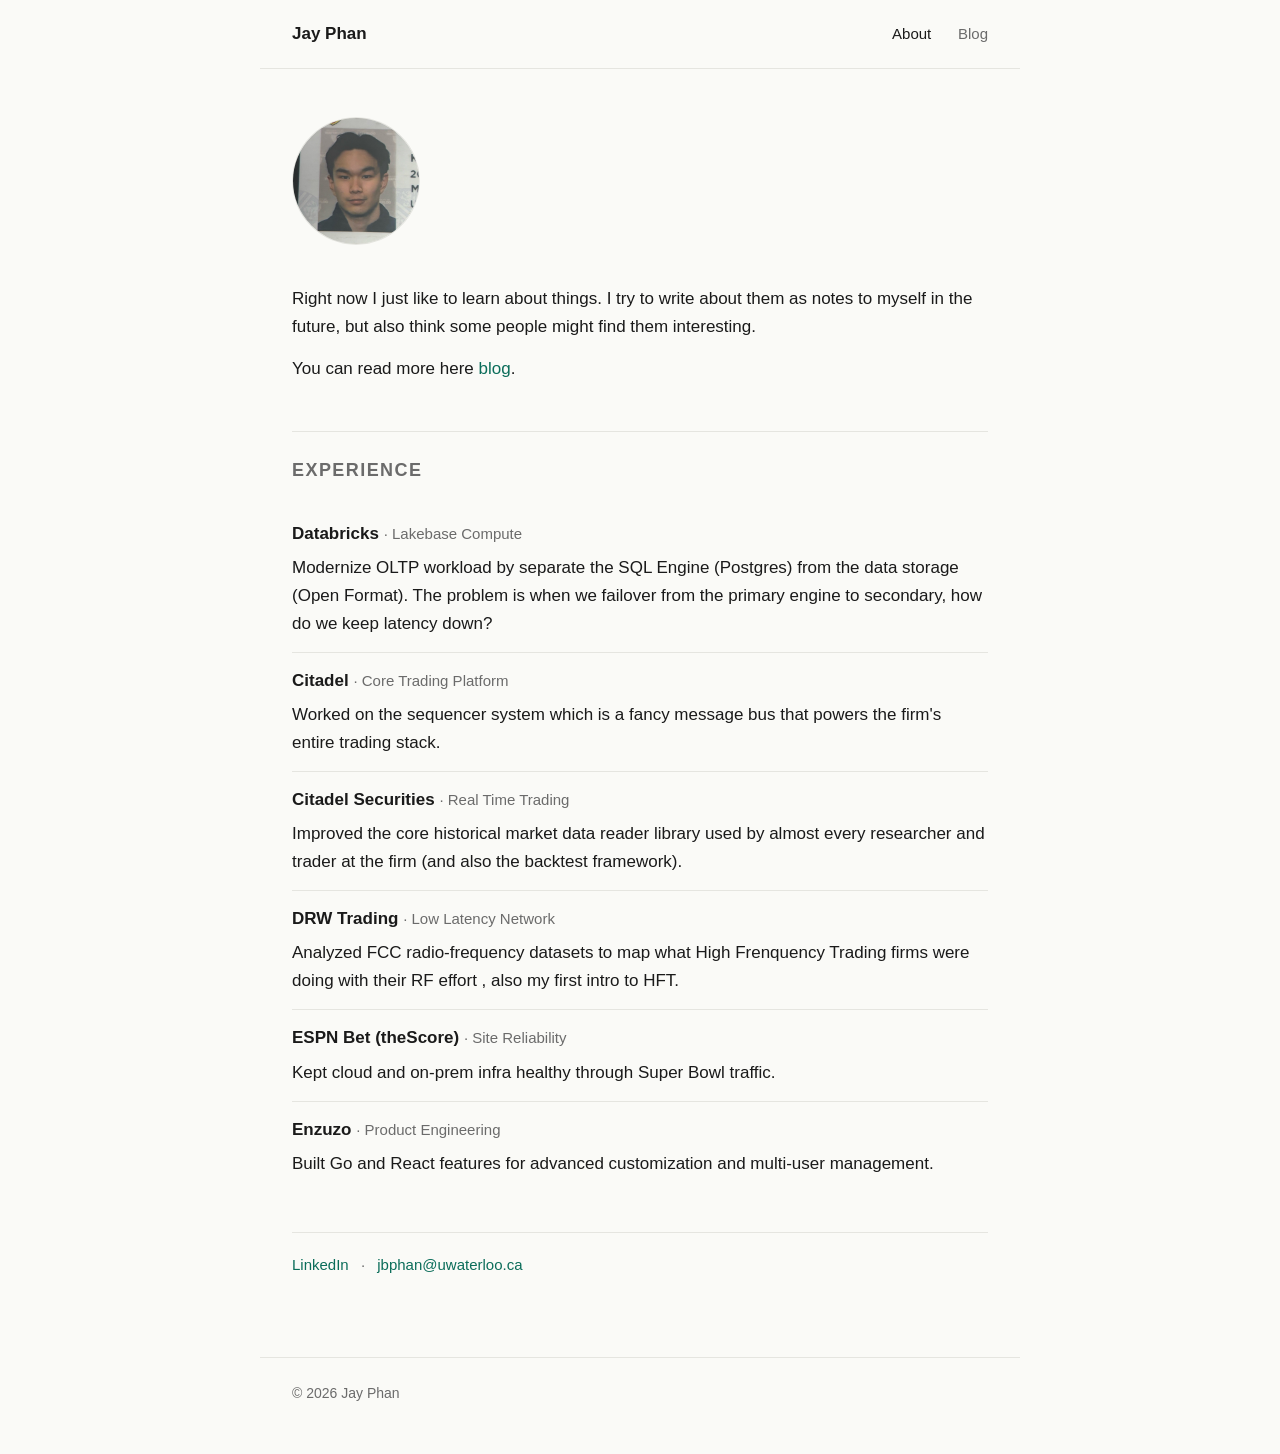
<file: index.html>
<!doctype html>
<html lang="en">
<head>
  <meta charset="utf-8" />
  <meta name="viewport" content="width=device-width, initial-scale=1" />
  <title>Jay Phan</title>
  <link rel="stylesheet" href="css/style.css" />
</head>
<body>
  <header class="site-header">
    <a class="brand" href="./index.html">Jay Phan</a>
    <nav>
      <a href="./index.html" class="active">About</a>
      <a href="./blog.html">Blog</a>
    </nav>
  </header>

  <main class="container about">
    <section class="hero">
      <img class="avatar" src="assets/profile.jpg" alt="Jay Phan" onerror="this.src='assets/profile-placeholder.svg'" />
      <!-- <div>
     <p class="lede">I want to do a lot of things but also nothing at the same time.</p>
      </div> -->
    </section>

    <section class="bio">
      <p>
        Right now I just like to learn about things. I try to write about them as notes
        to myself in the future, but also think some people might find them interesting.
      </p>
      <p>
        You can read more here <a href="./blog.html">blog</a>.
      </p>
    </section>

    <section class="experience">
      <h2>Experience</h2>
      <article class="job">
        <h3>Databricks <span class="team">· Lakebase Compute</span></h3>
        <p> Modernize OLTP workload by separate the SQL Engine (Postgres) from the data storage (Open Format).
           The problem is when we failover from the primary engine to secondary, how do we keep latency down? </p>
      </article>

      <article class="job">
        <h3>Citadel <span class="team">· Core Trading Platform</span></h3>
        <p>Worked on the sequencer system which is a fancy message bus that powers the firm's entire trading stack.</p>
      </article>

      <article class="job">
        <h3>Citadel Securities <span class="team">· Real Time Trading</span></h3>
        <p>Improved the core historical market data reader library used by almost every researcher and trader at the firm (and also the backtest framework).</p>
      </article>

      <article class="job">
        <h3>DRW Trading <span class="team">· Low Latency Network</span></h3>
        <p>Analyzed FCC radio-frequency datasets to map what High Frenquency Trading firms were doing with their RF effort , also my first intro to HFT.</p>
      </article>

      <article class="job">
        <h3>ESPN Bet (theScore) <span class="team">· Site Reliability</span></h3>
        <p>Kept cloud and on-prem infra healthy through Super Bowl traffic.</p>
      </article>

      <article class="job">
        <h3>Enzuzo <span class="team">· Product Engineering</span></h3>
        <p>Built Go and React features for advanced customization and multi-user management.</p>
      </article>
    </section>

    <section class="contact">
      <p class="links">
        <a href="https://www.linkedin.com/in/jay-pphan/" target="_blank" rel="noopener">LinkedIn</a>
        <span>·</span>
        <a href="mailto:jbphan@uwaterloo.ca">jbphan@uwaterloo.ca</a>
      </p>
    </section>
  </main>

  <footer class="site-footer">
    <span>© <span id="year"></span> Jay Phan</span>
  </footer>

  <script>document.getElementById('year').textContent = new Date().getFullYear();</script>
</body>
</html>
</file>
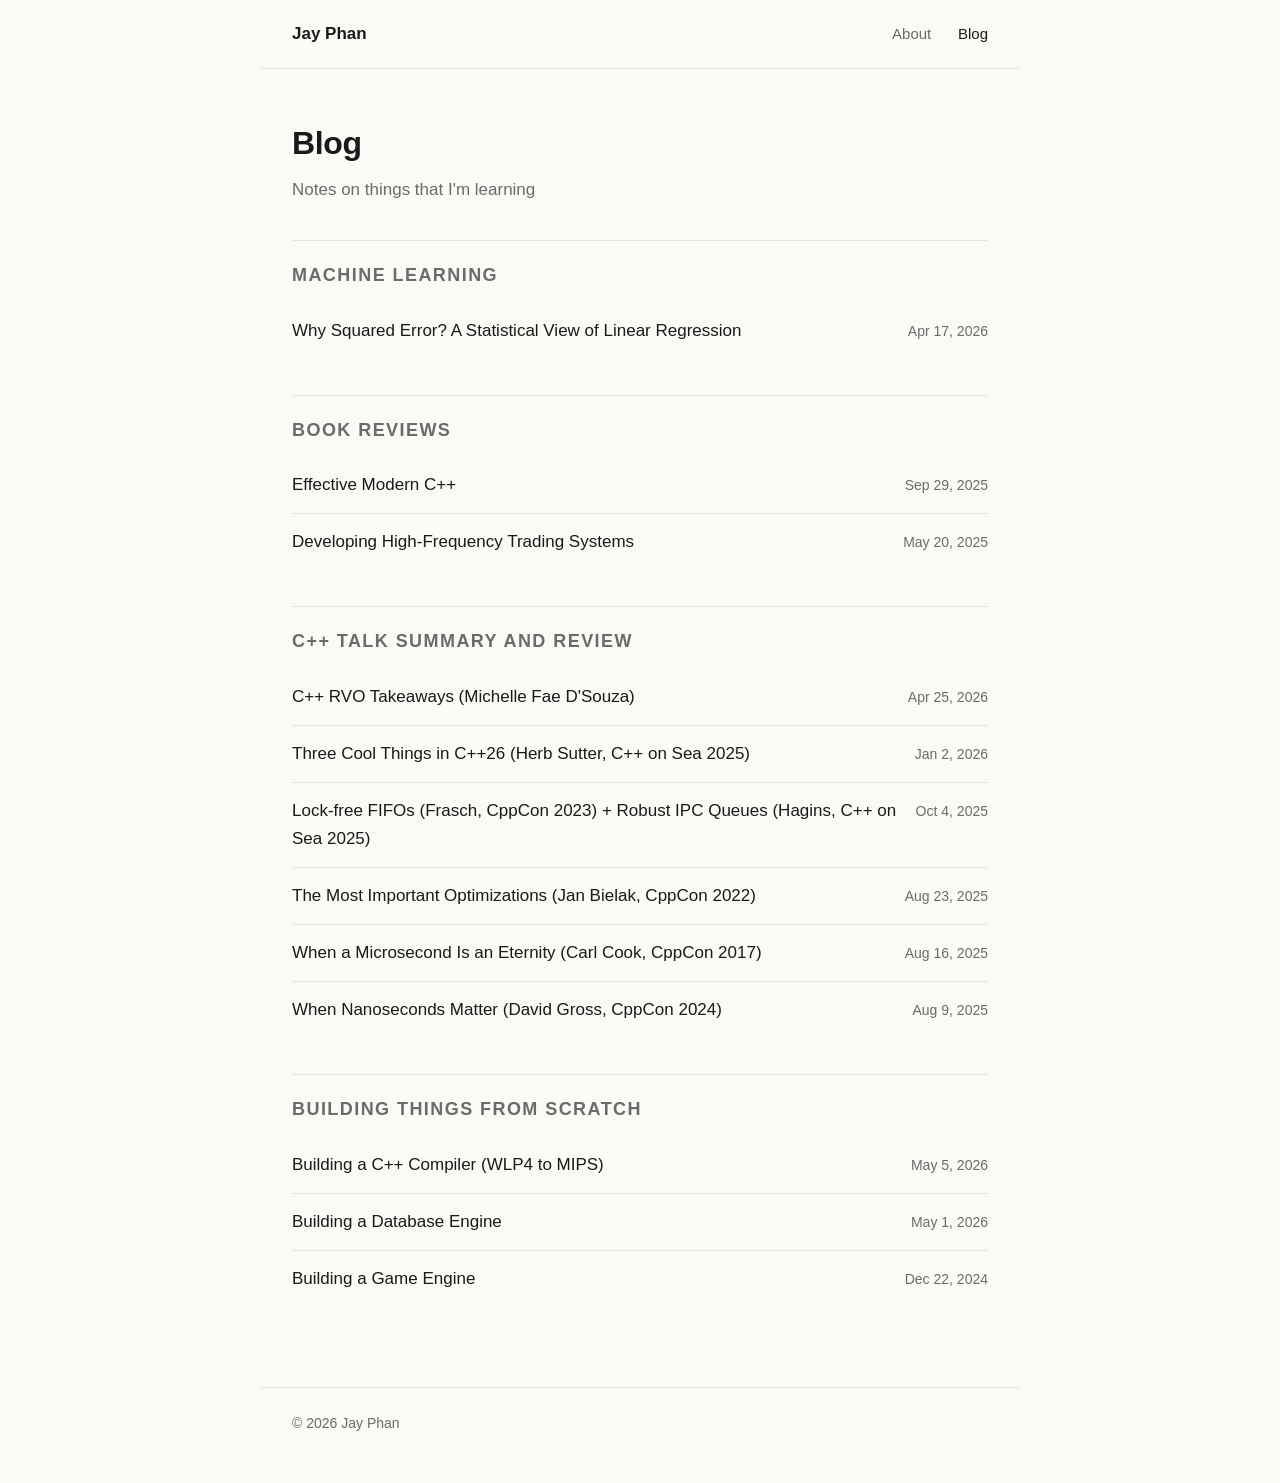
<file: blog.html>
<!doctype html>
<html lang="en">
<head>
  <meta charset="utf-8" />
  <meta name="viewport" content="width=device-width, initial-scale=1" />
  <title>Blog — Jay Phan</title>
  <link rel="stylesheet" href="css/style.css" />
</head>
<body>
  <header class="site-header">
    <a class="brand" href="./index.html">Jay Phan</a>
    <nav>
      <a href="./index.html">About</a>
      <a href="./blog.html" class="active">Blog</a>
    </nav>
  </header>

  <main class="container blog-index">
    <h1>Blog</h1>
    <p class="muted">Notes on things that I'm learning</p>
    <div id="sections"></div>
    <p id="empty" class="muted" hidden>No posts yet.</p>
  </main>

  <footer class="site-footer">
    <span>© <span id="year"></span> Jay Phan</span>
  </footer>

  <script>document.getElementById('year').textContent = new Date().getFullYear();</script>
  <script src="js/blog-index.js"></script>
</body>
</html>
</file>
<file: css/style.css>
:root {
  --bg: #fafaf7;
  --fg: #1a1a1a;
  --muted: #6b6b6b;
  --accent: #0b6d5a;
  --border: #e5e5e0;
  --card: #ffffff;
  --code-bg: #f3f3ee;
  --max: 760px;
}

@media (prefers-color-scheme: dark) {
  :root {
    --bg: #111312;
    --fg: #ececea;
    --muted: #9a9a95;
    --accent: #6fd1b6;
    --border: #24272a;
    --card: #181a19;
    --code-bg: #1e2120;
  }
}

* { box-sizing: border-box; }

html, body {
  margin: 0;
  padding: 0;
  background: var(--bg);
  color: var(--fg);
  font-family: -apple-system, BlinkMacSystemFont, "Segoe UI", "Helvetica Neue", Arial, sans-serif;
  font-size: 17px;
  line-height: 1.65;
  -webkit-font-smoothing: antialiased;
}

a { color: var(--accent); text-decoration: none; }
a:hover { text-decoration: underline; }

.site-header {
  display: flex;
  justify-content: space-between;
  align-items: center;
  padding: 20px 32px;
  border-bottom: 1px solid var(--border);
  max-width: var(--max);
  margin: 0 auto;
}

.site-header .brand {
  font-weight: 600;
  color: var(--fg);
}

.site-header nav a {
  margin-left: 22px;
  color: var(--muted);
  font-size: 15px;
}

.site-header nav a.active,
.site-header nav a:hover {
  color: var(--fg);
  text-decoration: none;
}

.container {
  max-width: var(--max);
  margin: 0 auto;
  padding: 48px 32px 80px;
}

.site-footer {
  max-width: var(--max);
  margin: 0 auto;
  padding: 24px 32px 48px;
  color: var(--muted);
  font-size: 14px;
  border-top: 1px solid var(--border);
}

/* About */
.hero {
  display: flex;
  gap: 28px;
  align-items: center;
  margin-bottom: 40px;
  flex-wrap: wrap;
}

.avatar {
  width: 128px;
  height: 128px;
  border-radius: 50%;
  object-fit: cover;
  border: 1px solid var(--border);
  background: var(--card);
  flex-shrink: 0;
}

.hero .lede {
  margin: 0;
  font-size: 22px;
  letter-spacing: -0.01em;
  color: var(--fg);
}

.bio {
  margin-top: 28px;
}

.bio p {
  margin: 14px 0;
}

.experience {
  margin-top: 48px;
  padding-top: 24px;
  border-top: 1px solid var(--border);
}

.experience > h2 {
  font-size: 18px;
  text-transform: uppercase;
  letter-spacing: 0.08em;
  color: var(--muted);
  font-weight: 600;
  margin: 0 0 20px;
}

.job {
  padding: 14px 0;
  border-bottom: 1px solid var(--border);
}

.job:last-child { border-bottom: none; }

.job h3 {
  margin: 0 0 6px;
  font-size: 17px;
  font-weight: 600;
}

.job .team {
  color: var(--muted);
  font-weight: 400;
  font-size: 15px;
}

.job p { margin: 4px 0 0; }

.contact {
  margin-top: 40px;
  padding-top: 20px;
  border-top: 1px solid var(--border);
  color: var(--muted);
  font-size: 15px;
}

.contact .links { margin: 0; }
.contact .links span { margin: 0 8px; }

/* Blog index */
.blog-index h1 { margin: 0 0 6px; font-size: 32px; letter-spacing: -0.01em; }
.blog-index .muted { color: var(--muted); margin-top: 0; }

.section {
  margin-top: 36px;
  padding-top: 20px;
  border-top: 1px solid var(--border);
}

.section h2 {
  font-size: 18px;
  text-transform: uppercase;
  letter-spacing: 0.08em;
  color: var(--muted);
  font-weight: 600;
  margin: 0 0 12px;
}

.post-list { list-style: none; padding: 0; margin: 0; }

.post-list li {
  padding: 14px 0;
  border-bottom: 1px solid var(--border);
  display: flex;
  justify-content: space-between;
  align-items: baseline;
  gap: 16px;
}

.post-list li:last-child { border-bottom: none; }

.post-list .title {
  font-size: 17px;
  color: var(--fg);
  font-weight: 500;
}

.post-list .title:hover { color: var(--accent); text-decoration: none; }

.post-list .date {
  color: var(--muted);
  font-size: 14px;
  white-space: nowrap;
}

.muted { color: var(--muted); }

/* Article */
.article-view .back {
  margin-bottom: 24px;
  font-size: 14px;
}

.prose h1 {
  font-size: 32px;
  letter-spacing: -0.01em;
  margin: 0 0 6px;
}

.prose .post-meta {
  color: var(--muted);
  font-size: 14px;
  margin-bottom: 32px;
}

.prose h2 {
  font-size: 22px;
  margin-top: 40px;
  margin-bottom: 10px;
}

.prose h3 {
  font-size: 18px;
  margin-top: 28px;
}

.prose p { margin: 14px 0; }

.prose blockquote {
  border-left: 3px solid var(--accent);
  padding: 4px 16px;
  color: var(--muted);
  margin: 20px 0;
  background: var(--card);
}

.prose code {
  background: var(--code-bg);
  padding: 2px 6px;
  border-radius: 4px;
  font-size: 0.92em;
  font-family: "SFMono-Regular", "Menlo", monospace;
}

.prose pre {
  background: var(--code-bg);
  padding: 14px 16px;
  border-radius: 6px;
  overflow-x: auto;
}

.prose pre code {
  background: none;
  padding: 0;
}

.prose img {
  max-width: 100%;
  border-radius: 6px;
  border: 1px solid var(--border);
}

.prose figure {
  margin: 24px 0;
  text-align: center;
}

.prose figure.placeholder {
  background: var(--card);
  border: 1px dashed var(--border);
  border-radius: 6px;
  padding: 28px;
  color: var(--muted);
  font-style: italic;
  font-size: 14px;
}

.prose .katex-display {
  overflow-x: auto;
  overflow-y: hidden;
  padding: 4px 0;
}

.prose .math-block {
  display: block;
  margin: 18px 0;
  overflow-x: auto;
}

.prose .math-inline { white-space: nowrap; }

@media (max-width: 600px) {
  .site-header { padding: 16px 20px; }
  .container { padding: 32px 20px 64px; }
  .hero { gap: 20px; }
  .avatar { width: 96px; height: 96px; }
  .hero .lede { font-size: 19px; }
  .prose h1 { font-size: 26px; }
}
</file>
